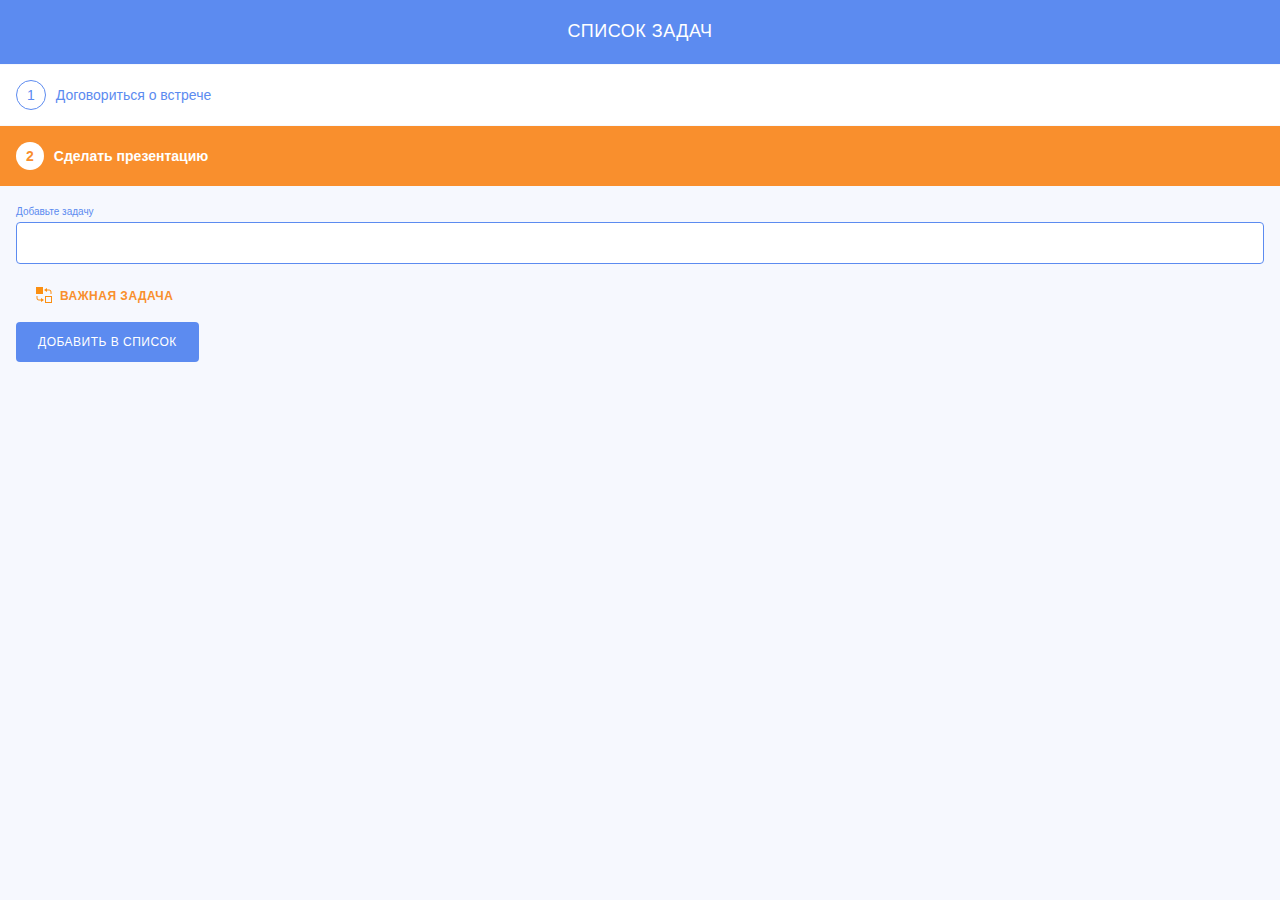
<file: list-of-tasks/index.html>
<!DOCTYPE html>
<html lang="ru">
  <head>
    <meta charset="UTF-8">
    <link rel="stylesheet" href="style.css">
    <title>Список задач</title>
  </head>
  <body>
    <h1 class="heading">Список задач</h1>

    <ol class="todo-list">
      <li>Договориться о встрече</li>
      <li class="is-important">Сделать презентацию</li>
    </ol>

    <form class="todo-form" method="post">
      <label class="input-label" for="todo-input">Добавьте задачу</label>
      <input type="text" class="todo-input" id="todo-input" required>
      <button type="button" class="todo-priority is-important">Важная задача</button>
      <button type="submit" class="todo-add">Добавить в список</button>
    </form>

    <script src="script.js"></script>
  </body>
</html>
</file>
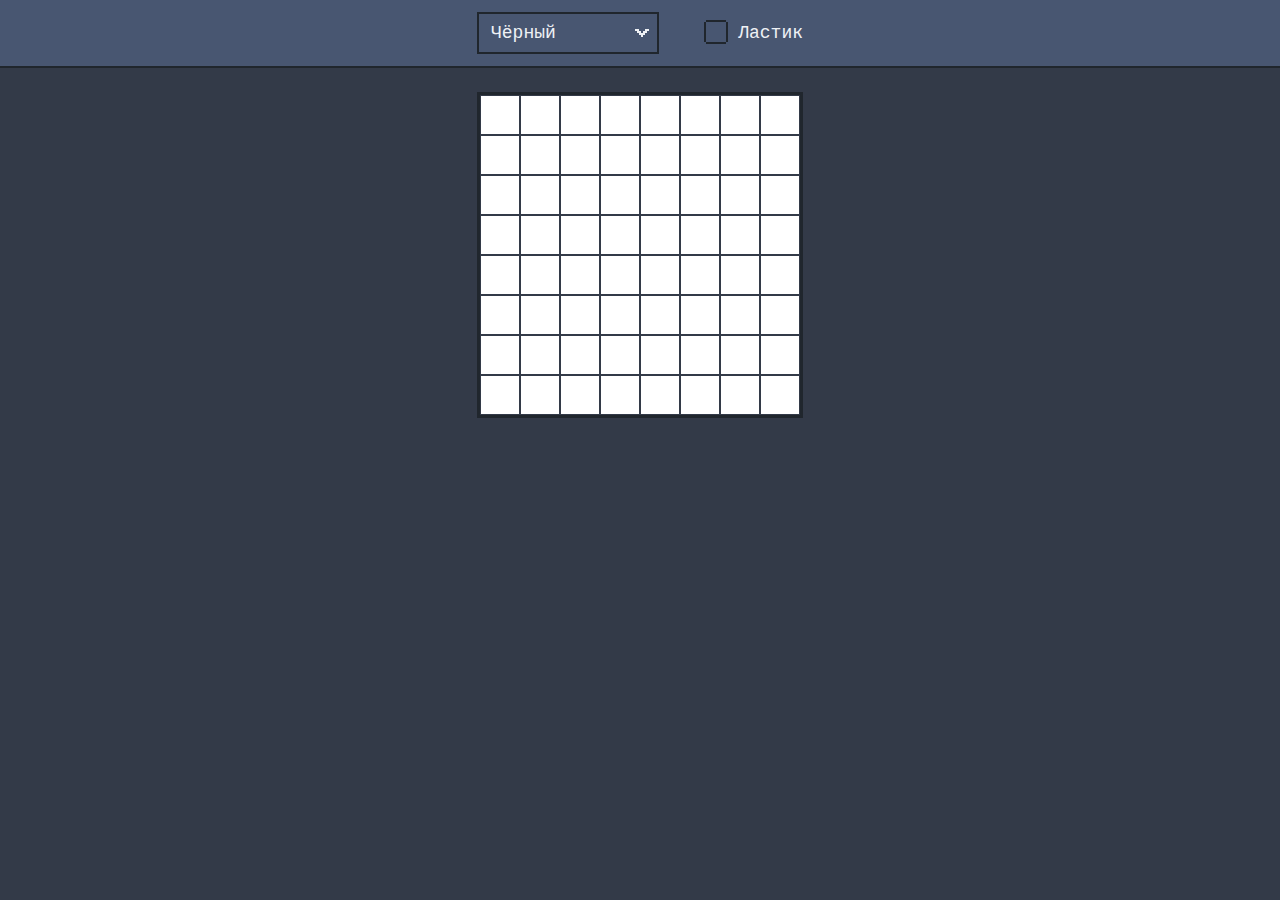
<file: pixel-art/index.html>
<!DOCTYPE html>
<html lang="ru">
  <head>
    <meta charset="UTF-8">
    <link rel="stylesheet" href="style.css">
    <title>ПиксельАрт</title>
  </head>
  <body>
    <h1 class="visually-hidden">Редактор пиксельной графики</h1>
    <div class="controls">
      <div class="container">
        <select class="chosen-color" name="chosen-color">
          <option value="black">Чёрный</option>
          <option value="white">Белый</option>
          <option value="grey">Серый</option>
          <option value="pink">Розовый</option>
          <option value="red">Красный</option>
          <option value="darkorange">Оранжевый</option>
          <option value="saddlebrown">Коричневый</option>
          <option value="yellow">Золотой</option>
          <option value="greenyellow">Салатовый</option>
          <option value="forestgreen">Зелёный</option>
          <option value="aquamarine">Аквамарин</option>
          <option value="lightskyblue">Голубой</option>
          <option value="lightsteelblue">Серо-голубой</option>
          <option value="darkblue">Тёмно-синий</option>
          <option value="indigo">Индиго</option>
          <option value="mediumpurple">Фиолетовый</option>
          <option value="purple">Пурпурный</option>
        </select>
        <input class="eraser visually-hidden" id="eraser-mode" type="checkbox" name="eraser">
        <label class="eraser-label" for="eraser-mode">Ластик</label>
      </div>
    </div>

    <div class="main">
      <div class="canvas">
        <div class="pixel"></div>
        <div class="pixel"></div>
        <div class="pixel"></div>
        <div class="pixel"></div>
        <div class="pixel"></div>
        <div class="pixel"></div>
        <div class="pixel"></div>
        <div class="pixel"></div>
        <div class="pixel"></div>
        <div class="pixel"></div>
        <div class="pixel"></div>
        <div class="pixel"></div>
        <div class="pixel"></div>
        <div class="pixel"></div>
        <div class="pixel"></div>
        <div class="pixel"></div>
        <div class="pixel"></div>
        <div class="pixel"></div>
        <div class="pixel"></div>
        <div class="pixel"></div>
        <div class="pixel"></div>
        <div class="pixel"></div>
        <div class="pixel"></div>
        <div class="pixel"></div>
        <div class="pixel"></div>
        <div class="pixel"></div>
        <div class="pixel"></div>
        <div class="pixel"></div>
        <div class="pixel"></div>
        <div class="pixel"></div>
        <div class="pixel"></div>
        <div class="pixel"></div>
        <div class="pixel"></div>
        <div class="pixel"></div>
        <div class="pixel"></div>
        <div class="pixel"></div>
        <div class="pixel"></div>
        <div class="pixel"></div>
        <div class="pixel"></div>
        <div class="pixel"></div>
        <div class="pixel"></div>
        <div class="pixel"></div>
        <div class="pixel"></div>
        <div class="pixel"></div>
        <div class="pixel"></div>
        <div class="pixel"></div>
        <div class="pixel"></div>
        <div class="pixel"></div>
        <div class="pixel"></div>
        <div class="pixel"></div>
        <div class="pixel"></div>
        <div class="pixel"></div>
        <div class="pixel"></div>
        <div class="pixel"></div>
        <div class="pixel"></div>
        <div class="pixel"></div>
        <div class="pixel"></div>
        <div class="pixel"></div>
        <div class="pixel"></div>
        <div class="pixel"></div>
        <div class="pixel"></div>
        <div class="pixel"></div>
        <div class="pixel"></div>
        <div class="pixel"></div>
      </div>
    </div>
    <script src="script.js"></script>
  </body>
</html>
</file>
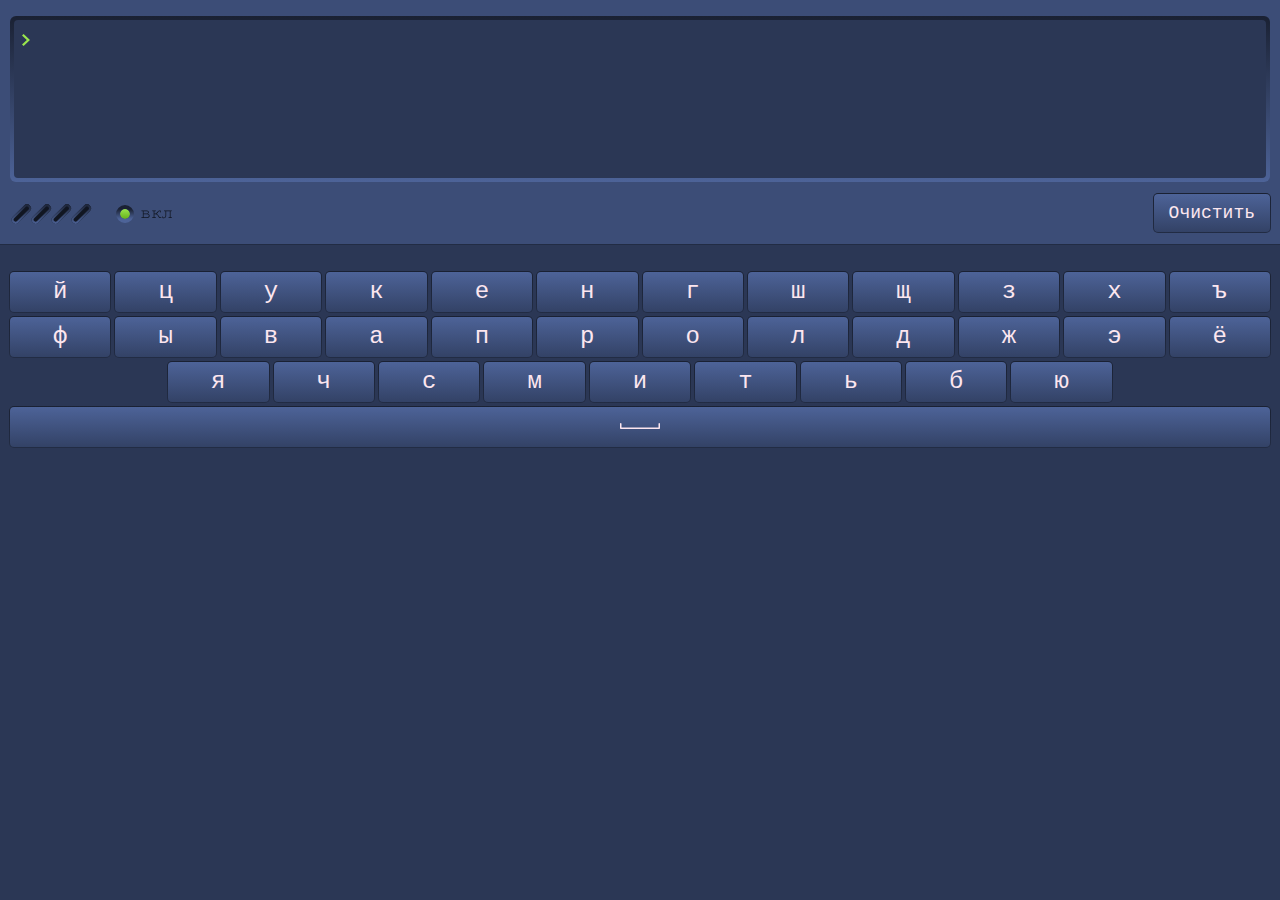
<file: virtual-keyboard/index.html>
<!DOCTYPE html>
<html lang="ru">
  <head>
    <meta charset="UTF-8">
    <meta name="viewport" content="width=device-width, initial-scale=1.0">
    <title>Виртуальная клавиатура</title>
    <link rel="stylesheet" href="style.css">
  </head>
  <body>
    <h1 class="visually-hidden">Виртуальная клавиатура</h1>
    <section class="computer">
      <div class="display-wrapper">
        <div class="display"></div>
      </div>
      <button class="button clear" type="button">Очистить</button>
    </section>

    <section class="keyboard">
      <div class="keyboard-line">
        <button class="button key" type="button" id="index_0">й</button>
        <button class="button key" type="button" id="index_1">ц</button>
        <button class="button key" type="button" id="index_2">у</button>
        <button class="button key" type="button" id="index_3">к</button>
        <button class="button key" type="button" id="index_4">е</button>
        <button class="button key" type="button" id="index_5">н</button>
        <button class="button key" type="button" id="index_6">г</button>
        <button class="button key" type="button" id="index_7">ш</button>
        <button class="button key" type="button" id="index_8">щ</button>
        <button class="button key" type="button" id="index_9">з</button>
        <button class="button key" type="button" id="index_10">х</button>
        <button class="button key" type="button" id="index_11">ъ</button>
      </div>
      <div class="keyboard-line">
        <button class="button key" type="button" id="index_12">ф</button>
        <button class="button key" type="button" id="index_13">ы</button>
        <button class="button key" type="button" id="index_14">в</button>
        <button class="button key" type="button" id="index_15">а</button>
        <button class="button key" type="button" id="index_16">п</button>
        <button class="button key" type="button" id="index_17">р</button>
        <button class="button key" type="button" id="index_18">о</button>
        <button class="button key" type="button" id="index_19">л</button>
        <button class="button key" type="button" id="index_20">д</button>
        <button class="button key" type="button" id="index_21">ж</button>
        <button class="button key" type="button" id="index_22">э</button>
        <button class="button key" type="button" id="index_23">ё</button>
      </div>
      <div class="keyboard-line">
        <button class="button key" type="button" id="index_24">я</button>
        <button class="button key" type="button" id="index_25">ч</button>
        <button class="button key" type="button" id="index_26">с</button>
        <button class="button key" type="button" id="index_27">м</button>
        <button class="button key" type="button" id="index_28">и</button>
        <button class="button key" type="button" id="index_29">т</button>
        <button class="button key" type="button" id="index_30">ь</button>
        <button class="button key" type="button" id="index_31">б</button>
        <button class="button key" type="button" id="index_32">ю</button>
      </div>
      <div class="keyboard-line">
        <button class="button key space" type="button" id="index_33"> </button>
      </div>
    </section>
    <script src="script.js"></script>
  </body>
</html>
</file>
<file: list-of-tasks/style.css>
body {
    margin: 0;
    font-family: "Verdana", "Tahoma", sans-serif;
    font-size: 14px;
    line-height: 20px;
    box-sizing: border-box;
    background-color: #f6f8fe;
}
  
.heading {
    margin: 0;
    padding: 20px 16px 22px;
    text-align: center;
    font-size: 18px;
    line-height: 22px;
    letter-spacing: 0.5px;
    font-weight:normal;
    text-transform: uppercase;
    color: #ffffff;
    background-color: #5c8bf0;
}
  
.todo-list {
    margin: 0 0 20px;
    padding: 0;
    list-style: none;
    counter-reset: todos;
}
  
.todo-list li {
    margin-top: 1px;
    padding: 20px 16px;
    background-color: #ffffff;
    color: #5c8bf0;
}
  
.todo-list li::before {
    counter-increment: todos;
    content: counter(todos);
    padding: 6px 10px;
    margin-right: 10px;
    border: 1px solid #5c8bf0;
    border-radius: 16px;
}
  
.todo-list .is-important {
    font-weight: bold;
    color: #ffffff;
    background-color: #f98f2d;
}
  
.todo-list .is-important::before {
    border: none;
    color: #f98f2d;
    background-color: #ffffff;
}
  
.todo-form {
    padding: 0 16px;
    display: flex;
    flex-direction: column;
}
  
.input-label {
    margin: 0 0 4px;
    font-size: 10px;
    line-height: 12px;
    color: #5c8bf0;
}
  
.todo-input {
    margin-bottom: 12px;
    padding: 10px 12px;
    font-family: "Verdana", "Tahoma", sans-serif;
    font-size: 14px;
    line-height: 20px;
    border-radius: 4px;
    border: 1px solid #5c8bf0;
}
  
.todo-form button {
    margin-bottom: 6px;
    margin-right: auto;
    font-size: 12px;
    line-height: 16px;
    letter-spacing: 0.5px;
    text-transform: uppercase;
    border: none;
    border-radius: 4px;
}
  
.todo-priority {
    position: relative;
    padding: 12px 22px 12px 44px;
    color: #5c8bf0;
    background-color: transparent;
}
  
.todo-priority::before {
    position: absolute;
    content: "";
    top: 11px;
    left: 20px;
    width: 16px;
    height: 16px;
    background-image: url("./images/icon-change.svg");
}
  
.todo-priority.is-important {
    font-weight: bold;
    color: #f98f2d;
}
  
.todo-priority.is-important::before {
    filter: hue-rotate(169deg) saturate(1.3) brightness(1.15);
    transform: rotate(180deg);
}
  
.todo-add {
    padding: 12px 22px;
    color: #ffffff;
    background-color: #5c8bf0;
}
  
.todo-input:focus,
.todo-form button:focus {
    outline: 3px solid #bac9f7;
    outline-offset: 0;
}
  
.todo-priority:hover {
    background-color: #edf1fd;
}
  
.todo-priority:active {
    background-color: #e3eafc;
    opacity: 0.5;
}
  
.todo-add:hover {
    background-color: #447aee;
}
  
.todo-add:active {
    opacity: 0.5;
}
</file>
<file: pixel-art/style.css>
* {
    box-sizing: border-box;
}
  
.visually-hidden:not(:focus):not(:active),
  input[type="checkbox"].visually-hidden,
  input[type="radio"].visually-hidden {
    position: absolute;
    width: 1px;
    height: 1px;
    margin: -1px;
    border: 0;
    padding: 0;
    white-space: nowrap;
    clip-path: inset(100%);
    clip: rect(0 0 0 0);
    overflow: hidden;
}
  
body {
    margin: 0;
    background-color: #333a48;
}
  
.controls {
    margin-bottom: 24px;
    font-family: "Courier New", monospace;
    font-size: 18px;
    line-height: 22px;
    color: #eff1f5;
    border-bottom: 2px solid #20262d;
    background-color: #485671;
}
  
.container {
    width: 326px;
    height: 66px;
    margin: 0 auto;
    padding: 12px 0;
    display: flex;
    justify-content: space-between;
    align-items: center;
}
  
.chosen-color {
    display: flex;
    padding: 8px 36px 8px 12px;
    font: inherit;
    color: inherit;
    border: 2px solid #20262d;
    border-radius: 0;
    -moz-appearance: none;
    -webkit-appearance: none;
    appearance: none;
    background-repeat: no-repeat;
    background-position: right 8px top 50%;
    background-size: 14px auto;
    background-color: #485671;
    background-image: url("./images/pixel-arrow-down.svg");
}
  
.chosen-color::-ms-expand {
    display: none;
}
  
.chosen-color:focus {
    outline: 2px dashed #6e86b3;
    outline-offset: 2px;
}
  
.chosen-color:hover {
    background-color: #304153;
}
  
.eraser-label {
    position: relative;
    padding: 8px 0 8px 40px;
    cursor: pointer;
}
  
.eraser-label::before {
    position: absolute;
    content: "";
    left: 6px;
    top: 6px;
    width: 20px;
    height: 20px;
    border: 2px solid #20262d;
}
  
.eraser:checked + .eraser-label::before {
    background-color: #20262d;
    background-image: url("./images/pixel-check.svg");
    background-position: center;
    background-repeat: no-repeat;
}
  
.eraser:focus + .eraser-label::before {
    outline: 2px dashed #6e86b3;
    outline-offset: 2px;
}
  
.eraser-label:hover::before {
    background-color: #304153;
}
  
.eraser-label:active::before {
    background-color: #20262d;
    border-color: #485671;
}
  
.eraser-label::after {
    position: absolute;
    content: "";
    left: 6px;
    top: 6px;
    width: 24px;
    height: 24px;
    background: url("./images/cut-corners.svg");
    background-repeat: no-repeat;
}
  
.main {
    position: relative;
    height: calc(100vh - 92px);
    width: 326px;
    margin: 0 auto;
}
  
.canvas {
    display: flex;
    flex-wrap: wrap;
    border: 3px solid #20262d;
}
  
.pixel {
    width: 40px;
    height: 40px;
    border: 1px solid #333a48;
    background-color: #ffffff;
    cursor: pointer;
}
</file>
<file: virtual-keyboard/style.css>
body {
    box-sizing: border-box;
    margin: 0;
    font-family: "Courier New", "Courier", monospace;
    font-size: 18px;
    line-height: 24px;
    color: #fce6ef;
    background-color: #2b3755;
}
  
.visually-hidden:not(:focus):not(:active) {
    position: absolute !important;
    height: 1px;
    width: 1px;
    overflow: hidden;
    clip: rect(1px, 1px, 1px, 1px);
    white-space: nowrap;
}
  
.computer {
    display: flex;
    flex-direction: column;
    position: relative;
    height: 240px;
    padding: 16px 10px;
}
  
.computer::before {
    content: "";
    position: absolute;
    z-index: -1;
    top: 0;
    left: 0;
    width: 100%;
    height: 244px;
    background-color: #3c4d77;
    border-bottom: 1px solid #222c44;
}
  
.computer::after {
    content: "";
    position: absolute;
    top: 202px;
    left: 10px;
    width: 162px;
    height: 23px;
    background-image: url("./images/details.svg");
}
  
.display-wrapper {
    border-radius: 6px;
    margin-bottom: 12px;
    padding: 4px;
    background-image: linear-gradient(to bottom, #1a2133, #4d6398);
}
  
.display {
    position: relative;
    height: 134px;
    overflow: auto;
    padding: 8px 28px 16px;
    word-wrap: break-word;
    border-radius: 4px;
    background-color: #2b3755;
}
  
.display::before {
    content: "";
    position: absolute;
    top: 14px;
    left: 8px;
    width: 8px;
    height: 12px;
    background-image: url("./images/string-arrow.svg");
}
  
.keyboard {
    padding-right: 5px;
    padding-left: 10px;
}
  
.keyboard-line {
    display: flex;
    justify-content: center;
    flex-shrink: 1;
}
  
.keyboard-line:nth-child(3) {
    margin-left: 12.5%;
    margin-right: 12.5%;
}
  
.button {
    position: relative;
    padding-top: 7px;
    padding-bottom: 7px;
    font: inherit;
    color: inherit;
    border: none;
    border-radius: 4px;
    background-image: linear-gradient(to bottom, #4d6398, #334266);
}
  
.button::before {
    content: "";
    position: absolute;
    z-index: -1;
    padding: 1px;
    width: 100%;
    height: 100%;
    top: -1px;
    left: -1px;
    border-radius: 5px;
    background-image: linear-gradient(to bottom, #1a2133, #222c44);
}
  
.button.clear {
    margin-left: auto;
    padding-left: 15px;
    padding-right: 15px;
}
  
.key {
    margin-right: 5px;
    margin-bottom: 5px;
    padding-left: 0;
    padding-right: 0;
    flex-grow: 1;
    font-size: 24px;
    line-height: 26px;
}
  
.space {
    height: 40px;
}
  
.space::after {
    content: "";
    position: absolute;
    top: 16px;
    left: calc(50% - 20px);
    width: 40px;
    height: 6px;
    background-image: url("./images/icon-space.svg");
}
  
.button:focus {
    outline: 3px solid rgba(252, 230, 239, 0.3);
    outline-offset: 1px;
}
  
.button:hover {
    background-image: linear-gradient(to bottom, #677cb2, #455887);
}
  
.button:active {
    background-image: none;
    background-color: #334266;
}
</file>
